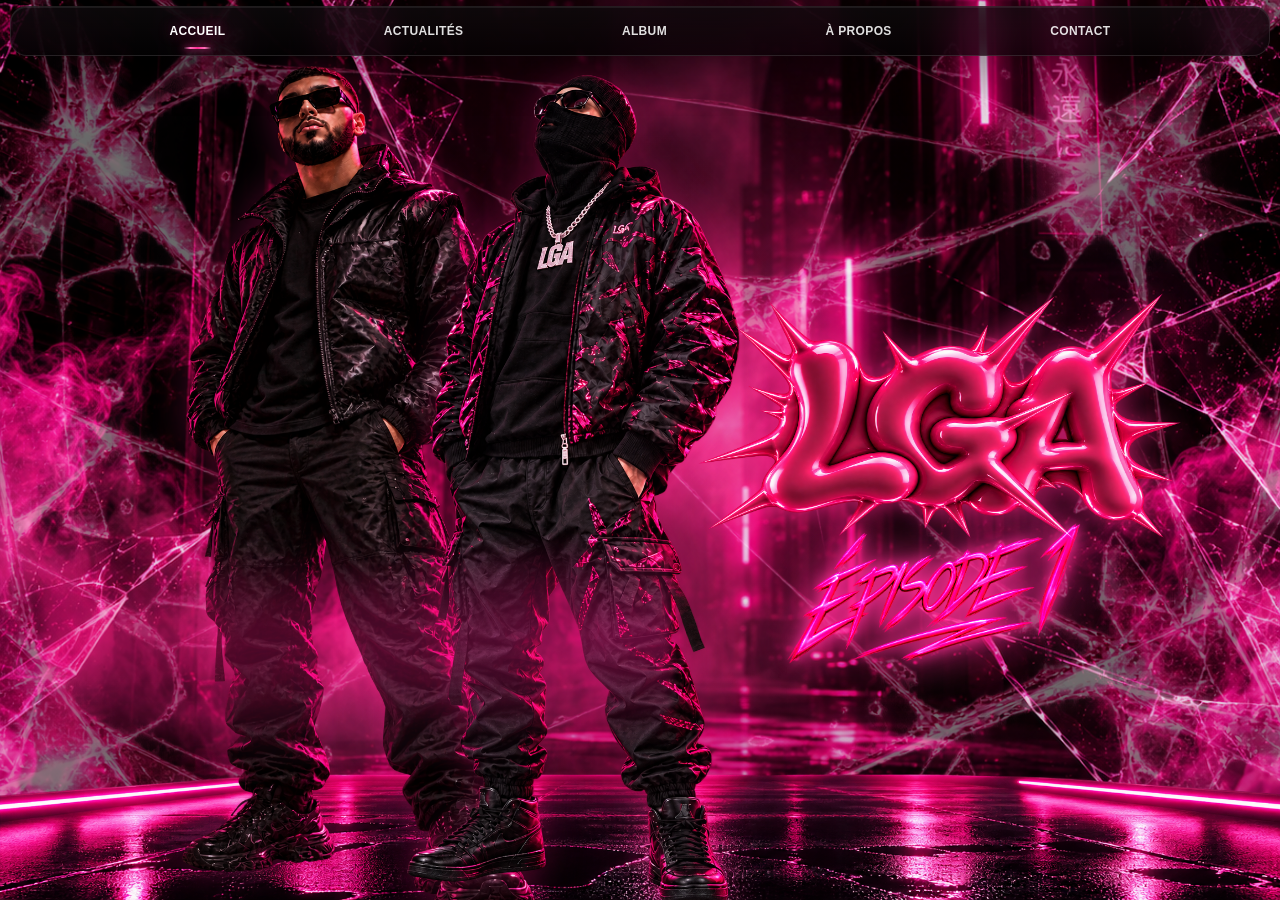
<file: index.html>
<!DOCTYPE html><html lang="fr"><head><meta charset="UTF-8"><meta name="viewport" content="width=device-width,initial-scale=1,viewport-fit=cover"><title>LGA — Épisode 1</title><style>:root{--pink:#ff2d95;--pink2:#ff79c2;--black:#030205}*{box-sizing:border-box;margin:0;padding:0}html,body{min-height:100%;background:var(--black);color:#fff;font-family:Arial,Helvetica,sans-serif}body{overflow-x:hidden}.page{position:relative;min-height:100svh;overflow:hidden;background:#030205}.bg{position:absolute;inset:0;width:100%;height:100%;object-fit:cover;object-position:center;opacity:.96}.shade{position:absolute;inset:0;background:linear-gradient(180deg,rgba(0,0,0,.1),rgba(0,0,0,.02) 55%,rgba(0,0,0,.26))}.cracks{position:absolute;inset:-2%;width:104%;height:104%;object-fit:cover;mix-blend-mode:screen;opacity:.55;pointer-events:none;z-index:5}.floor-rain{display:none}header{position:absolute;z-index:30;top:2.8svh;left:3.2vw;right:3.2vw;height:7.5svh;min-height:66px;max-height:82px;background:linear-gradient(180deg,rgba(12,10,12,.78),rgba(2,2,3,.72));border:1px solid rgba(255,255,255,.10);border-radius:28px;display:flex;align-items:center;padding:0 1vw;box-shadow:0 14px 42px rgba(0,0,0,.34),inset 0 1px 0 rgba(255,255,255,.07);backdrop-filter:blur(20px) saturate(125%);-webkit-backdrop-filter:blur(20px) saturate(125%)}.nav{display:flex;align-items:center;justify-content:space-evenly;width:100%;height:100%;white-space:nowrap}.nav a{color:rgba(255,255,255,.88);text-decoration:none;font-size:18px;font-weight:700;letter-spacing:.03em;position:relative;height:100%;display:flex;align-items:center;padding:0 12px;transition:color .18s ease,text-shadow .18s ease}.nav a:hover{color:#fff}.nav a.active{color:#fff;text-shadow:0 0 14px rgba(255,45,149,.45)}.nav a.active:after{content:"";position:absolute;left:27%;right:27%;bottom:10px;height:2px;border-radius:99px;background:linear-gradient(90deg,transparent,#ff70ba 25%,#ff2d95 50%,#ff70ba 75%,transparent);box-shadow:0 0 7px rgba(255,45,149,.85),0 0 16px rgba(255,45,149,.35)}.hero{position:relative;z-index:8;min-height:100svh}.person{position:absolute;z-index:12;left:50%;top:11.5svh;transform:translateX(-50%);height:80svh;width:auto;max-width:82vw;object-fit:contain;filter:drop-shadow(0 0 18px rgba(255,26,137,.28))}.person-chain{display:none;position:absolute;z-index:12;transform:translateX(-50%);width:auto;object-fit:contain;filter:drop-shadow(0 0 18px rgba(255,26,137,.28))}.body-smoke{position:absolute;z-index:15;left:50%;top:54.5svh;transform:translateX(-50%);width:min(90vw,1180px);height:38svh;pointer-events:none;opacity:.68;filter:blur(8px);background:radial-gradient(ellipse at 8% 58%,rgba(255,22,132,.78),transparent 49%),radial-gradient(ellipse at 92% 54%,rgba(255,30,146,.8),transparent 50%),radial-gradient(ellipse at 50% 65%,rgba(255,75,175,.2),transparent 64%)}.title-block{position:absolute;z-index:16;left:50%;top:41.5svh;transform:translateX(-50%);width:min(70vw,880px);display:flex;flex-direction:column;align-items:center}.logo-main{width:100%;filter:drop-shadow(0 0 12px rgba(255,38,137,.7))}.episode{width:65%;margin-top:-5.8%;mix-blend-mode:screen;filter:brightness(1.35) contrast(1.22) drop-shadow(0 0 7px #ff2d95) drop-shadow(0 0 22px rgba(255,45,149,.9))}@media(max-width:600px){header{top:2.7svh;left:9px;right:9px;height:7.2svh;min-height:64px;border-radius:22px;padding:0 3px}.nav a{font-size:clamp(10px,3vw,13px);padding:0 4px}.person{top:11.8svh;height:80svh;max-width:94vw}.title-block{top:40.5svh;width:82vw}.episode{width:68%;margin-top:-7%}.body-smoke{top:53.5svh;width:120vw;height:41svh;filter:blur(7px)}.cracks{opacity:.52}}@media(max-width:390px){header{left:5px;right:5px}.nav a{font-size:9px;padding:0 2px}.person{top:12svh;height:79svh;max-width:96vw}.title-block{width:84vw;top:41svh}.body-smoke{top:54svh;width:124vw;height:41svh}}@media (orientation:landscape){.page,.hero{height:100svh;min-height:100svh}.floor-rain{display:block;position:absolute;z-index:7;left:0;bottom:0;width:100%;height:36svh;object-fit:cover;object-position:center bottom;pointer-events:none;-webkit-mask-image:linear-gradient(to bottom,transparent 0%,rgba(0,0,0,.75) 22%,#000 48%);mask-image:linear-gradient(to bottom,transparent 0%,rgba(0,0,0,.75) 22%,#000 48%)}header{top:6px;left:10px;right:10px;height:50px;min-height:50px;max-height:50px;border-radius:17px;padding:0 4px}.nav a{font-size:clamp(8px,1.35vw,12px);padding:0 4px}.nav a.active:after{bottom:6px}.bg{object-position:center 46%}.person{left:27%;top:62px;transform:translateX(-50%);height:calc(100svh - 50px);max-width:48vw}.person-chain{display:block;left:45%;top:62px;height:calc(100svh - 50px);max-width:48vw}.title-block{left:73%;top:50%;transform:translate(-50%,-42%);width:min(39vw,560px);align-items:center}.logo-main{width:100%}.episode{width:61%;margin-top:-5%}.body-smoke{left:28%;top:54svh;width:49vw;height:31svh;filter:blur(5px);opacity:.5}.cracks{opacity:.42}}@media (orientation:landscape) and (max-height:430px){header{height:44px;min-height:44px;max-height:44px;border-radius:15px}.nav a{font-size:clamp(8px,1.25vw,10px)}.floor-rain{height:38svh}.person{left:27%;top:58px;height:calc(100svh - 43px);max-width:47vw}.person-chain{left:45%;top:58px;height:calc(100svh - 43px);max-width:47vw}.title-block{left:73%;top:51%;width:min(37vw,480px)}.body-smoke{left:28%;top:52svh;height:29svh;width:47vw}}</style></head><body><div class="page"><img class="bg" src="ChatGPT Image 10 sept. 2026 à 00_51_54.png" alt=""><div class="shade"></div><img class="cracks" src="ChatGPT Image 10 sept. 2026 à 01_08_01.png" alt=""><img class="floor-rain" src="30DC32D1-C07E-4C78-893A-C6EC57E398F6.PNG?v=1" alt=""><header><nav class="nav"><a class="active" href="index.html">ACCUEIL</a><a href="actualites.html">ACTUALITÉS</a><a href="album.html">ALBUM</a><a href="apropos.html">À PROPOS</a><a href="contact.html">CONTACT</a></nav></header><main class="hero"><img class="person" src="ChatGPT Image 10 sept. 2026 à 04_56_35.png?v=1" alt="LGA"><img class="person-chain" src="Lga chaîne .PNG?v=1" alt="LGA chaîne"><div class="body-smoke" aria-hidden="true"></div><div class="title-block"><img class="logo-main" src="ChatGPT Image 10 sept. 2026 à 01_05_11.png" alt="LGA"><img class="episode" src="ChatGPT Image 10 sept. 2026 à 01_05_57.png" alt="Épisode 1"></div></main></div></body></html>
</file>
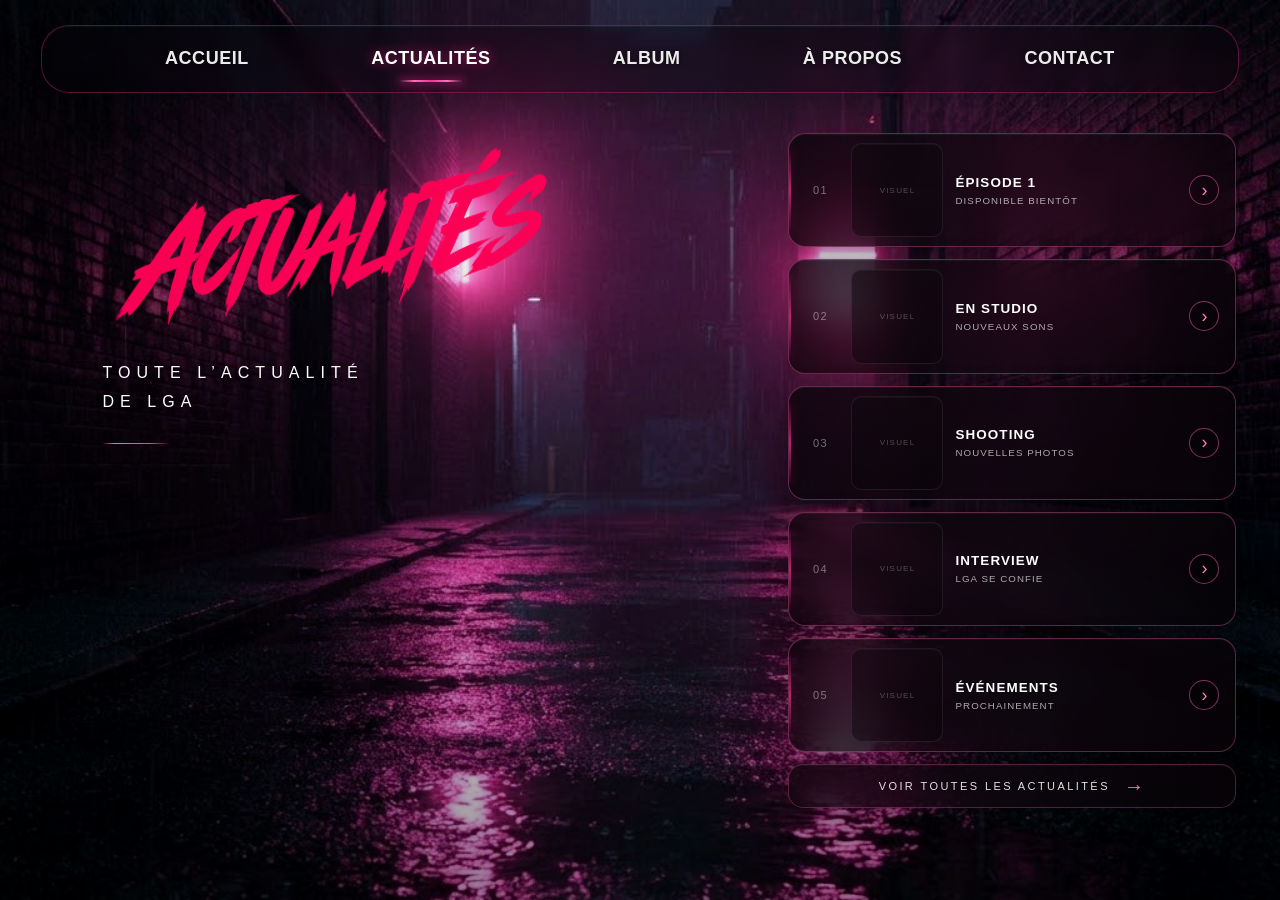
<file: actualites.html>
<!doctype html>
<html lang="fr">
<head>
<meta charset="utf-8">
<meta name="viewport" content="width=device-width,initial-scale=1,viewport-fit=cover">
<title>LGA — Actualités</title>
<style>
:root{--pink:#ff2d95;--pink2:#ff6bb3;--black:#030205}
*{box-sizing:border-box;margin:0;padding:0}
html,body{width:100%;min-height:100%;background:var(--black);color:#fff;font-family:Arial,Helvetica,sans-serif}
body{overflow-x:hidden}.actualites-page{position:relative;min-height:100svh;overflow:hidden;background:#050006}.scene{position:absolute;inset:0;overflow:hidden}.scene-bg{position:absolute;inset:0;width:100%;height:100%;object-fit:cover;object-position:center;display:block;filter:saturate(1.08) contrast(1.03)}.scene-shade{position:absolute;inset:0;background:linear-gradient(90deg,rgba(0,0,0,.38),rgba(0,0,0,.04) 42%,rgba(0,0,0,.10)),linear-gradient(0deg,rgba(0,0,0,.36),transparent 46%)}
header{position:absolute;z-index:50;top:2.8svh;left:3.2vw;right:3.2vw;height:7.5svh;min-height:66px;max-height:82px;background:linear-gradient(180deg,rgba(5,2,6,.34),rgba(2,1,3,.24));border:1px solid rgba(255,45,149,.34);border-radius:28px;display:flex;align-items:center;padding:0 1vw;box-shadow:0 10px 30px rgba(0,0,0,.16),inset 0 1px 0 rgba(255,255,255,.04);backdrop-filter:blur(8px) saturate(118%);-webkit-backdrop-filter:blur(8px) saturate(118%)}.nav{display:flex;align-items:center;justify-content:space-evenly;width:100%;height:100%;white-space:nowrap}.nav a{color:rgba(255,255,255,.92);text-decoration:none;font-size:18px;font-weight:700;letter-spacing:.03em;position:relative;height:100%;display:flex;align-items:center;padding:0 12px;text-shadow:0 1px 5px rgba(0,0,0,.55)}.nav a.active{color:#fff;text-shadow:0 0 12px rgba(255,45,149,.66),0 1px 5px rgba(0,0,0,.55)}.nav a.active:after{content:"";position:absolute;left:27%;right:27%;bottom:10px;height:2px;border-radius:99px;background:linear-gradient(90deg,transparent,#ff70ba 25%,#ff2d95 50%,#ff70ba 75%,transparent);box-shadow:0 0 8px rgba(255,45,149,.95),0 0 18px rgba(255,45,149,.48)}
.intro{position:absolute;z-index:20;left:8vw;top:15svh;width:36vw;max-width:550px}.title-logo{display:block;width:100%;height:auto;position:relative;z-index:2}.subtitle{margin-top:28px;font-size:clamp(13px,1.25vw,20px);letter-spacing:.38em;line-height:1.8;text-shadow:0 2px 8px rgba(0,0,0,.5)}.pink-line{width:68px;height:1px;margin:26px 0;background:linear-gradient(90deg,rgba(255,45,149,0),rgba(255,139,197,.95) 18%,rgba(255,79,163,.95) 72%,rgba(255,45,149,0));box-shadow:0 0 6px rgba(255,45,149,.28);opacity:.92}
.news-panel{position:absolute;z-index:30;right:3.4vw;top:14.8svh;width:min(35vw,540px);height:75svh;display:grid;grid-template-rows:repeat(5,1fr) 44px;gap:12px;padding:0;background:transparent;border:0;box-shadow:none;backdrop-filter:none;-webkit-backdrop-filter:none;overflow:visible}.news-card{position:relative;min-height:0;border:1px solid rgba(255,105,180,.34);border-radius:17px;display:grid;grid-template-columns:38px 92px 1fr 34px;align-items:center;gap:12px;padding:9px 12px;text-decoration:none;color:#fff;overflow:hidden;background:linear-gradient(105deg,rgba(7,4,8,.78),rgba(17,7,14,.66) 55%,rgba(8,3,7,.72));box-shadow:0 15px 34px rgba(0,0,0,.28),inset 0 1px 0 rgba(255,255,255,.045);backdrop-filter:blur(16px) saturate(118%);-webkit-backdrop-filter:blur(16px) saturate(118%);transition:transform .18s ease,border-color .18s ease,background .18s ease,box-shadow .18s ease}.news-card:before{content:'';position:absolute;left:0;top:12px;bottom:12px;width:2px;background:linear-gradient(180deg,transparent,var(--pink),transparent);opacity:.72;box-shadow:0 0 12px rgba(255,45,149,.45)}.news-card:hover{transform:translateY(-2px);border-color:rgba(255,105,180,.62);background:linear-gradient(105deg,rgba(11,5,10,.84),rgba(28,9,20,.72) 55%,rgba(10,4,9,.78));box-shadow:0 18px 40px rgba(0,0,0,.34),0 0 18px rgba(255,45,149,.10),inset 0 1px 0 rgba(255,255,255,.055)}.news-card:active{transform:scale(.992)}.news-index{font-size:11px;letter-spacing:.12em;color:rgba(255,255,255,.42);font-variant-numeric:tabular-nums;text-align:center}.media-slot{width:100%;height:100%;min-height:58px;border:1px solid rgba(255,255,255,.075);border-radius:10px;background:linear-gradient(180deg,rgba(16,9,14,.58),rgba(7,4,8,.42));display:grid;place-items:center;color:rgba(255,255,255,.28);font-size:8px;letter-spacing:.15em;text-transform:uppercase;box-shadow:inset 0 1px 0 rgba(255,255,255,.03)}.news-copy{min-width:0}.news-copy strong{display:block;font-size:clamp(13px,1.05vw,17px);letter-spacing:.08em;margin-bottom:5px}.news-copy span{display:block;font-size:clamp(9px,.76vw,12px);letter-spacing:.11em;color:rgba(255,255,255,.66)}.news-copy time{display:none}.news-arrow{width:30px;height:30px;border:1px solid rgba(255,105,180,.48);border-radius:50%;display:grid;place-items:center;color:#ff84be;font-size:18px;background:rgba(0,0,0,.18);transition:transform .18s ease,background .18s ease,border-color .18s ease}.news-card:hover .news-arrow{transform:translateX(2px);background:rgba(255,45,149,.08);border-color:rgba(255,105,180,.72)}.all-news{border:1px solid rgba(255,105,180,.28);border-radius:15px;background:linear-gradient(105deg,rgba(7,4,8,.72),rgba(17,7,14,.58),rgba(8,3,7,.68));display:flex;align-items:center;justify-content:center;gap:14px;text-decoration:none;color:rgba(255,255,255,.88);font-size:11px;letter-spacing:.22em;box-shadow:0 12px 26px rgba(0,0,0,.24),inset 0 1px 0 rgba(255,255,255,.035);backdrop-filter:blur(14px) saturate(116%);-webkit-backdrop-filter:blur(14px) saturate(116%)}.all-news b{color:#ff79b8;font-size:20px;font-weight:400}
@media(max-width:760px) and (orientation:portrait){.actualites-page{min-height:100svh}.scene-bg{object-position:center center}.scene-shade{background:linear-gradient(180deg,rgba(0,0,0,.04),rgba(0,0,0,.01) 44%,rgba(0,0,0,.18) 66%,rgba(0,0,0,.44) 100%)}header{top:2.7svh;left:9px;right:9px;height:7.2svh;min-height:64px;max-height:none;border-radius:22px;padding:0 3px;background:linear-gradient(180deg,rgba(4,2,5,.28),rgba(1,1,2,.18));border-color:rgba(255,45,149,.28);backdrop-filter:blur(7px) saturate(116%);-webkit-backdrop-filter:blur(7px) saturate(116%)}.nav{gap:0;justify-content:space-evenly}.nav a{font-size:clamp(10px,3vw,13px);padding:0 4px}.nav a.active:after{bottom:10px}.intro{left:14px;right:14px;top:13.5svh;width:auto;max-width:none}.title-logo{width:100%;max-width:600px}.subtitle{margin-top:14px;font-size:10px;letter-spacing:.30em}.pink-line{margin:14px 0;width:48px}.news-panel{left:10px;right:10px;top:auto;bottom:max(10px,env(safe-area-inset-bottom));width:auto;height:42svh;display:grid;grid-template-columns:1fr;grid-template-rows:repeat(5,1fr) 42px;gap:8px}.news-card{grid-template-columns:26px 58px minmax(0,1fr) 24px;gap:7px;padding:5px 7px;border-radius:12px}.news-card:before{top:8px;bottom:8px}.news-index{font-size:7px}.media-slot{min-height:0;height:100%;border-radius:7px;font-size:6px;letter-spacing:.10em}.news-copy strong{font-size:10px;margin-bottom:3px}.news-copy span{font-size:7px;white-space:nowrap;overflow:hidden;text-overflow:ellipsis}.news-arrow{width:23px;height:23px;font-size:14px}.all-news{font-size:8px;letter-spacing:.14em;border-radius:12px}.all-news b{font-size:15px}}
@media(max-width:390px) and (orientation:portrait){header{left:5px;right:5px}.nav a{font-size:9px;padding:0 2px}.intro{left:10px;right:10px;top:13svh}.title-logo{width:100%}.subtitle{font-size:8px}.news-panel{left:6px;right:6px;height:43svh;gap:7px}.news-card{grid-template-columns:24px 52px minmax(0,1fr) 22px;padding:5px 6px}.news-index{font-size:6.5px}.news-copy strong{font-size:9px}.news-copy span{font-size:6px}.news-arrow{width:21px;height:21px}}
@media(orientation:landscape) and (max-height:700px){header{top:8px;left:10px;right:10px;height:62px;min-height:62px;max-height:none;border-radius:21px;padding:0 4px}.nav a{font-size:clamp(9px,1.7vw,13px);padding:0 4px}.intro{left:8vw;top:86px;width:33vw}.title-logo{width:100%}.subtitle{margin-top:12px;font-size:clamp(8px,1.4vw,11px);letter-spacing:.25em;line-height:1.8}.pink-line{margin:11px 0;width:46px}.news-panel{top:82px;right:10px;width:44vw;height:calc(100svh - 92px);grid-template-rows:repeat(5,1fr) 34px;gap:6px}.news-card{grid-template-columns:26px 62px 1fr 23px;padding:5px 6px;gap:7px;border-radius:10px}.news-index{font-size:6.5px}.media-slot{border-radius:6px;min-height:0;font-size:5.5px}.news-copy strong{font-size:10px;margin-bottom:2px}.news-copy span{font-size:7px}.news-arrow{width:21px;height:21px;font-size:13px}.all-news{border-radius:10px;font-size:7px;letter-spacing:.16em}.all-news b{font-size:14px}}
</style>
</head><body><div class="actualites-page"><div class="scene" aria-hidden="true"><img class="scene-bg" src="Fond écran page ACTUALITÉS.JPG?v=1" alt=""><div class="scene-shade"></div></div><header><nav class="nav" aria-label="Navigation principale"><a href="index.html">ACCUEIL</a><a class="active" href="actualites.html" aria-current="page">ACTUALITÉS</a><a href="album.html">ALBUM</a><a href="apropos.html">À PROPOS</a><a href="contact.html">CONTACT</a></nav></header><section class="intro"><img class="title-logo" src="3C1EFD5A-89E2-4195-B166-C4EFD1303C96.PNG?v=1" alt="ACTUALITÉS"><p class="subtitle">TOUTE L’ACTUALITÉ<br>DE LGA</p><div class="pink-line"></div></section><main class="news-panel"><a class="news-card" href="#"><span class="news-index">01</span><span class="media-slot">visuel</span><span class="news-copy"><strong>ÉPISODE 1</strong><span>DISPONIBLE BIENTÔT</span><time>PROCHAINEMENT</time></span><span class="news-arrow">›</span></a><a class="news-card" href="#"><span class="news-index">02</span><span class="media-slot">visuel</span><span class="news-copy"><strong>EN STUDIO</strong><span>NOUVEAUX SONS</span><time>À VENIR</time></span><span class="news-arrow">›</span></a><a class="news-card" href="#"><span class="news-index">03</span><span class="media-slot">visuel</span><span class="news-copy"><strong>SHOOTING</strong><span>NOUVELLES PHOTOS</span><time>À VENIR</time></span><span class="news-arrow">›</span></a><a class="news-card" href="#"><span class="news-index">04</span><span class="media-slot">visuel</span><span class="news-copy"><strong>INTERVIEW</strong><span>LGA SE CONFIE</span><time>À VENIR</time></span><span class="news-arrow">›</span></a><a class="news-card" href="#"><span class="news-index">05</span><span class="media-slot">visuel</span><span class="news-copy"><strong>ÉVÉNEMENTS</strong><span>PROCHAINEMENT</span><time>À VENIR</time></span><span class="news-arrow">›</span></a><a class="all-news" href="#">VOIR TOUTES LES ACTUALITÉS <b>→</b></a></main></div></body></html>
</file>
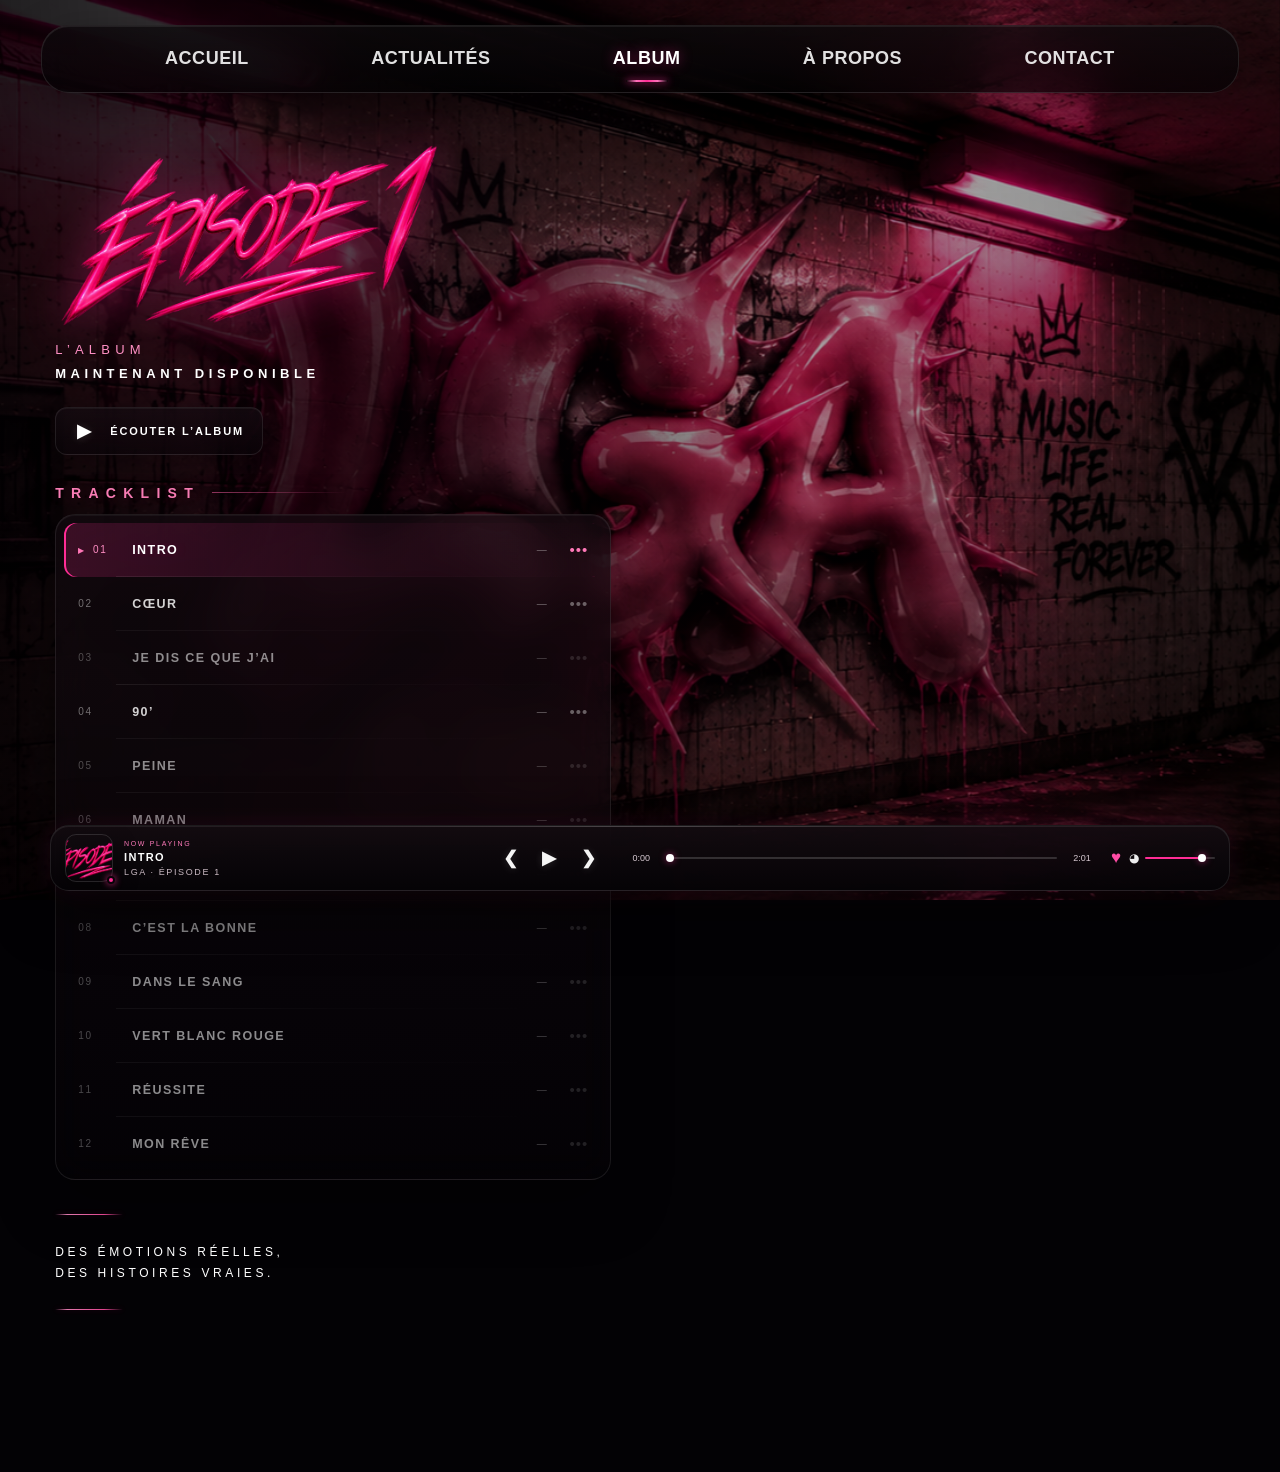
<file: album.html>
<!doctype html>
<html lang="fr">
<head>
<meta charset="utf-8">
<meta name="viewport" content="width=device-width,initial-scale=1,viewport-fit=cover">
<title>LGA — Album</title>
<link rel="stylesheet" href="menu-lga.css">
<style>
:root{--pink:#ff2d95;--pink2:#ff78bb;--ink:#050305}
*{box-sizing:border-box;margin:0;padding:0}html,body{width:100%;min-height:100%;background:#030205;color:#fff}body{font-family:Arial,Helvetica,sans-serif;overflow-x:hidden;padding-bottom:104px}button,input{font:inherit}.album-page{position:relative;min-height:100svh;overflow:hidden;background:#030205}.album-bg{position:fixed;inset:0;width:100%;height:100%;object-fit:cover;object-position:center;z-index:0}.album-shade{position:fixed;inset:0;z-index:1;pointer-events:none;background:linear-gradient(90deg,rgba(2,0,2,.86) 0%,rgba(5,0,4,.66) 33%,rgba(5,0,4,.18) 62%,rgba(0,0,0,.34) 100%),linear-gradient(180deg,rgba(0,0,0,.13),rgba(0,0,0,.32))}.lga-menu{position:relative;z-index:100}.hero{position:relative;z-index:5;width:min(1540px,92vw);margin:clamp(22px,3.8svh,50px) auto 58px;display:grid;grid-template-columns:minmax(390px,560px) 1fr;gap:clamp(35px,6vw,100px);align-items:start}.left{padding:10px 0 0 4px}.episode-logo{display:block;width:min(390px,86%);max-height:210px;object-fit:contain;object-position:left center;filter:drop-shadow(0 0 22px rgba(255,45,149,.38));margin-bottom:10px}.kicker{margin-top:4px;font-size:13px;letter-spacing:.40em;color:#ff91c5;text-transform:uppercase}.available{margin-top:9px;font-size:13px;font-weight:700;letter-spacing:.35em;text-transform:uppercase}
.actions{display:flex;align-items:flex-start;margin:26px 0 30px}.btn{height:48px;border-radius:12px;border:1px solid rgba(255,255,255,.09);padding:0 18px 0 10px;display:inline-flex;align-items:center;gap:10px;text-decoration:none;font-size:11px;font-weight:760;letter-spacing:.17em;text-transform:uppercase;color:#fff;background:linear-gradient(180deg,rgba(20,12,18,.68),rgba(7,4,8,.58));box-shadow:0 12px 30px rgba(0,0,0,.25),inset 0 1px 0 rgba(255,255,255,.045);backdrop-filter:blur(16px) saturate(120%);-webkit-backdrop-filter:blur(16px) saturate(120%);transition:transform .16s cubic-bezier(.2,.8,.2,1),background .16s ease,border-color .16s ease}.btn:hover{background:linear-gradient(180deg,rgba(27,15,24,.76),rgba(9,5,10,.66));border-color:rgba(255,255,255,.14);transform:translateY(-1px)}.btn:active{transform:scale(.98)}.btn:focus-visible{outline:1px solid rgba(255,255,255,.28);outline-offset:3px}.btn .btn-play{width:34px;height:34px;border-radius:9px;display:grid;place-items:center;background:transparent;border:0;color:#fff;font-family:-apple-system,BlinkMacSystemFont,"SF Pro Display","Segoe UI",Arial,sans-serif;font-size:18px;font-weight:700;line-height:1;letter-spacing:-.08em;text-shadow:0 1px 8px rgba(255,255,255,.14);transition:transform .16s cubic-bezier(.2,.8,.2,1),background .16s ease}.btn:hover .btn-play{background:rgba(255,255,255,.055);transform:scale(1.04)}.btn:active .btn-play{transform:scale(.94);background:rgba(255,255,255,.09)}
.track-title{display:flex;align-items:center;gap:12px;font-size:14px;letter-spacing:.52em;color:#ff80ba;margin-bottom:13px;text-transform:uppercase;font-weight:650;text-shadow:0 0 16px rgba(255,45,149,.18)}.track-title:after{content:'';height:1px;flex:1;max-width:135px;background:linear-gradient(90deg,rgba(255,95,165,.55),transparent)}
.tracklist{width:100%;max-width:560px;padding:8px;border:1px solid rgba(255,255,255,.085);border-radius:20px;background:linear-gradient(180deg,rgba(17,10,15,.70),rgba(5,3,6,.54));box-shadow:0 24px 58px rgba(0,0,0,.40),inset 0 1px 0 rgba(255,255,255,.045);backdrop-filter:blur(20px) saturate(122%);-webkit-backdrop-filter:blur(20px) saturate(122%);overflow:hidden}
.track{position:relative;display:grid;grid-template-columns:42px minmax(0,1fr) 46px 28px;gap:12px;align-items:center;min-height:54px;padding:0 14px;border:0;border-radius:12px;font-size:12.5px;letter-spacing:.115em;color:rgba(255,255,255,.82);transition:background .18s ease,color .18s ease,transform .18s ease,box-shadow .18s ease,opacity .18s ease}
.track+.track:before{content:'';position:absolute;left:52px;right:14px;top:-1px;height:1px;background:linear-gradient(90deg,rgba(255,255,255,.078),rgba(255,255,255,.02),transparent)}
.track.playable{cursor:pointer;-webkit-tap-highlight-color:transparent}.track.playable:hover{background:linear-gradient(90deg,rgba(255,255,255,.06),rgba(255,255,255,.018));color:#fff;transform:translateX(2px)}.track.playable:active{transform:scale(.995);background:linear-gradient(90deg,rgba(255,45,149,.11),rgba(255,255,255,.018))}
.track:not(.playable){opacity:.66}.track:not(.playable) .more{opacity:.50}.track .num{color:rgba(255,255,255,.42);font-size:10px;letter-spacing:.17em;font-variant-numeric:tabular-nums}.track .name{white-space:nowrap;overflow:hidden;text-overflow:ellipsis;font-weight:680}.track .time{text-align:right;color:rgba(255,255,255,.38);font-size:10px;font-variant-numeric:tabular-nums}.track .more{text-align:right;color:rgba(255,255,255,.36);font-size:15px;letter-spacing:1px;transition:.18s ease}.track.playable:hover .more{color:rgba(255,255,255,.95)}
.track.active{opacity:1;color:#fff;background:linear-gradient(90deg,rgba(255,45,149,.18),rgba(255,45,149,.05) 58%,transparent);box-shadow:inset 2px 0 0 var(--pink)}.track.active .num{color:#ff8ec3}.track.active .name{color:#fff;text-shadow:0 0 14px rgba(255,45,149,.20)}.track.active .num:before{content:'▶';font-size:8px;margin-right:7px;color:#ff77b6}.track.active .more{color:#ff79b8}.track.playing .num:before{content:'Ⅱ';font-size:9px;letter-spacing:-1px;margin-right:7px;color:#ff77b6}
.tagline{margin-top:34px;padding-top:28px;position:relative;font-size:12px;line-height:1.8;letter-spacing:.30em;text-transform:uppercase;color:#fff}.tagline:before,.tagline:after{content:'';display:block;width:68px;height:1px;background:linear-gradient(90deg,rgba(255,45,149,0),rgba(255,139,197,.95) 18%,rgba(255,79,163,.95) 72%,rgba(255,45,149,0));box-shadow:0 0 6px rgba(255,45,149,.28);opacity:.92}.tagline:before{position:absolute;top:0;left:0}.tagline:after{margin-top:24px}.right-space{min-height:720px}
.player-shell{position:fixed;left:50%;bottom:max(9px,env(safe-area-inset-bottom));transform:translateX(-50%);z-index:300;width:min(1180px,calc(100vw - 28px));padding:8px 14px;border:1px solid rgba(255,255,255,.09);border-radius:19px;background:linear-gradient(180deg,rgba(19,12,17,.90),rgba(5,3,6,.96));box-shadow:0 18px 55px rgba(0,0,0,.62),0 0 24px rgba(255,45,149,.10),inset 0 1px 0 rgba(255,255,255,.075);backdrop-filter:blur(28px) saturate(135%);-webkit-backdrop-filter:blur(28px) saturate(135%);overflow:hidden}.player-shell:before{content:'';position:absolute;left:18%;right:18%;top:0;height:1px;background:linear-gradient(90deg,transparent,rgba(255,255,255,.18),transparent)}.player{position:relative;z-index:1;display:grid;grid-template-columns:minmax(200px,1fr) auto minmax(330px,1.45fr);align-items:center;gap:20px}.now{display:flex;align-items:center;min-width:0;gap:11px}.cover-wrap{position:relative;flex:none}.cover{display:block;width:48px;height:48px;border-radius:11px;object-fit:cover;border:1px solid rgba(255,255,255,.13);box-shadow:0 10px 24px rgba(0,0,0,.34)}.live-dot{position:absolute;right:-2px;bottom:-2px;width:8px;height:8px;border-radius:50%;background:#ff2d95;border:2px solid #080408;box-shadow:0 0 7px rgba(255,45,149,.8)}.meta{min-width:0}.eyebrow{font-size:7px;letter-spacing:.24em;color:#ff7abb;margin-bottom:4px}.song{font-size:11px;font-weight:800;letter-spacing:.12em;white-space:nowrap;overflow:hidden;text-overflow:ellipsis}.artist{margin-top:4px;color:#cbbbc4;font-size:9px;letter-spacing:.18em}
.controls{display:flex;align-items:center;gap:5px}.ctl{width:34px;height:34px;border:0;background:transparent;color:#fff;border-radius:9px;cursor:pointer;display:grid;place-items:center;font-family:-apple-system,BlinkMacSystemFont,"SF Pro Display","Segoe UI",Arial,sans-serif;font-size:18px;font-weight:700;line-height:1;text-shadow:0 1px 8px rgba(255,255,255,.14);opacity:.96;transition:transform .16s cubic-bezier(.2,.8,.2,1),background .16s ease,color .16s ease,opacity .16s ease}.ctl:hover{background:rgba(255,255,255,.055);color:#fff;transform:scale(1.04)}.ctl:active{transform:scale(.94);background:rgba(255,255,255,.09)}.ctl:focus-visible{outline:1px solid rgba(255,255,255,.28);outline-offset:2px}.play{width:34px;height:34px;border:0;border-radius:9px;background:transparent;box-shadow:none;color:#fff;font-size:18px;font-weight:700;line-height:1;letter-spacing:-.08em;text-shadow:0 1px 8px rgba(255,255,255,.14);opacity:.96}.play:hover{background:rgba(255,255,255,.055);color:#fff;box-shadow:none;text-shadow:0 0 12px rgba(255,255,255,.18);transform:scale(1.04)}.play:active{transform:scale(.94);background:rgba(255,255,255,.09)}#prev,#next{font-size:18px;letter-spacing:-.08em}
.player-right{display:grid;grid-template-columns:1fr auto;gap:12px;align-items:center}.timeline{display:grid;grid-template-columns:34px 1fr 34px;gap:8px;align-items:center}.timecode{font-size:9px;color:#d7c9d1;text-align:center}.range{appearance:none;-webkit-appearance:none;width:100%;height:2px;border-radius:99px;background:linear-gradient(90deg,var(--pink) 0%,var(--pink) var(--p,0%),rgba(255,255,255,.16) var(--p,0%),rgba(255,255,255,.16) 100%);outline:none;cursor:pointer}.range::-webkit-slider-thumb{-webkit-appearance:none;width:8px;height:8px;border-radius:50%;background:#fff;box-shadow:0 0 7px rgba(255,45,149,.55)}.range::-moz-range-thumb{width:8px;height:8px;border:0;border-radius:50%;background:#fff}.extras{display:flex;align-items:center;gap:8px}.heart{color:#ff4ca5;font-size:17px}.volume{display:flex;align-items:center;gap:6px}.volume-icon{font-size:12px;color:#eee}.volume .range{width:70px;height:2px}
@media(max-width:900px){.album-bg{object-position:52% center}.album-shade{background:linear-gradient(180deg,rgba(3,0,3,.28) 0%,rgba(3,0,3,.48) 24%,rgba(3,0,3,.86) 58%,rgba(3,0,3,.96) 100%)}.hero{grid-template-columns:1fr;width:calc(100vw - 28px);margin-top:24px;gap:0}.left{padding:0 12px 32px}.episode-logo{width:min(360px,80vw);margin-top:10px}.actions{margin:22px 0 26px}.tracklist{max-width:none}.right-space{display:none}.player{grid-template-columns:1fr auto;gap:8px}.player-right{grid-column:1/-1}.cover{width:42px;height:42px}.play{width:32px;height:32px}.ctl{width:32px;height:32px}}
@media(max-width:600px){body{padding-bottom:108px}.hero{width:calc(100vw - 18px)}.left{padding-left:10px;padding-right:10px}.episode-logo{width:min(320px,78vw);max-height:160px}.kicker,.available{font-size:10px}.actions{margin:20px 0 24px}.btn{height:44px;padding:0 14px 0 8px;font-size:9px;border-radius:11px;gap:8px}.btn .btn-play{width:30px;height:30px;border-radius:9px;font-size:16px}.track-title{font-size:12px;margin-bottom:11px}.track-title:after{max-width:72px}.tracklist{padding:6px;border-radius:16px}.track{grid-template-columns:34px minmax(0,1fr) 36px 22px;gap:7px;min-height:47px;padding:0 9px;font-size:11px;border-radius:10px}.track .num,.track .time{font-size:8.5px}.track .more{font-size:14px}.tagline{font-size:10px;margin-top:28px}.player-shell{width:calc(100vw - 14px);padding:7px 9px;border-radius:16px}.player{grid-template-columns:1fr auto;gap:5px}.cover{width:38px;height:38px;border-radius:9px}.eyebrow{display:none}.song{font-size:9px}.artist{font-size:7px}.controls{gap:2px}.ctl,#prev,#next{width:30px;height:30px;border-radius:9px;font-size:16px}.play{width:30px;height:30px;border-radius:9px;font-size:16px}.player-right{grid-template-columns:1fr}.timeline{grid-template-columns:27px 1fr 27px;gap:5px}.timecode{font-size:7px}.extras{display:none}}
</style></head><body>
<div class="album-page"><img class="album-bg" src="ChatGPT%20Image%209%20sept.%202026%20a%CC%80%2020_30_16.png?v=2" alt=""><div class="album-shade"></div><header class="lga-menu"><nav class="lga-nav"><a href="index.html">ACCUEIL</a><a href="actualites.html">ACTUALITÉS</a><a class="active" href="album.html">ALBUM</a><a href="apropos.html">À PROPOS</a><a href="contact.html">CONTACT</a></nav></header><main class="hero"><section class="left"><img class="episode-logo" src="ChatGPT%20Image%2010%20sept.%202026%20a%CC%80%2001_05_57.png?v=3" alt="Épisode 1"><div class="kicker">L’ALBUM</div><div class="available">MAINTENANT DISPONIBLE</div><div class="actions"><a class="btn" id="listenAlbum" href="#tracklist"><span class="btn-play">▶</span><span>ÉCOUTER L’ALBUM</span></a></div><h1 class="track-title" id="tracklist">TRACKLIST</h1><div class="tracklist"><div class="track playable active" data-player-index="0"><span class="num">01</span><span class="name">INTRO</span><span class="time">—</span><span class="more">•••</span></div><div class="track playable" data-player-index="1"><span class="num">02</span><span class="name">CŒUR</span><span class="time">—</span><span class="more">•••</span></div><div class="track"><span class="num">03</span><span class="name">JE DIS CE QUE J’AI</span><span class="time">—</span><span class="more">•••</span></div><div class="track playable" data-player-index="2"><span class="num">04</span><span class="name">90’</span><span class="time">—</span><span class="more">•••</span></div><div class="track"><span class="num">05</span><span class="name">PEINE</span><span class="time">—</span><span class="more">•••</span></div><div class="track"><span class="num">06</span><span class="name">MAMAN</span><span class="time">—</span><span class="more">•••</span></div><div class="track"><span class="num">07</span><span class="name">Y CROIRE</span><span class="time">—</span><span class="more">•••</span></div><div class="track"><span class="num">08</span><span class="name">C’EST LA BONNE</span><span class="time">—</span><span class="more">•••</span></div><div class="track"><span class="num">09</span><span class="name">DANS LE SANG</span><span class="time">—</span><span class="more">•••</span></div><div class="track"><span class="num">10</span><span class="name">VERT BLANC ROUGE</span><span class="time">—</span><span class="more">•••</span></div><div class="track"><span class="num">11</span><span class="name">RÉUSSITE</span><span class="time">—</span><span class="more">•••</span></div><div class="track"><span class="num">12</span><span class="name">MON RÊVE</span><span class="time">—</span><span class="more">•••</span></div></div><div class="tagline">DES ÉMOTIONS RÉELLES,<br>DES HISTOIRES VRAIES.</div></section><div class="right-space" aria-hidden="true"></div></main></div>
<div class="player-shell" aria-label="Lecteur LGA"><div class="player"><div class="now"><div class="cover-wrap"><img class="cover" src="ChatGPT%20Image%2010%20sept.%202026%20a%CC%80%2001_05_57.png?v=3" alt=""><span class="live-dot"></span></div><div class="meta"><div class="eyebrow">NOW PLAYING</div><div class="song" id="songTitle">INTRO</div><div class="artist">LGA · ÉPISODE 1</div></div></div><div class="controls"><button class="ctl" id="prev" aria-label="Précédent">❮</button><button class="ctl play" id="play" aria-label="Lecture">▶</button><button class="ctl" id="next" aria-label="Suivant">❯</button></div><div class="player-right"><div class="timeline"><span class="timecode" id="current">0:00</span><input class="range" id="seek" type="range" min="0" max="100" value="0" aria-label="Progression"><span class="timecode" id="duration">0:00</span></div><div class="extras"><span class="heart">♥</span><div class="volume"><span class="volume-icon">◕</span><input class="range" id="volume" type="range" min="0" max="100" value="85" aria-label="Volume"></div></div></div></div></div>
<audio id="audio" preload="metadata"></audio>
<script>
const tracks=[{title:'INTRO',src:'LGA%20-%20INTRO.mp3'},{title:'CŒUR',src:'LGA%20-%20C%C5%92UR%20.m4a'},{title:'90’',src:'LGA%20-%2090%20.mp3'}];
let index=0;const audio=document.getElementById('audio'),play=document.getElementById('play'),prev=document.getElementById('prev'),next=document.getElementById('next'),seek=document.getElementById('seek'),volume=document.getElementById('volume'),current=document.getElementById('current'),duration=document.getElementById('duration'),songTitle=document.getElementById('songTitle'),listenAlbum=document.getElementById('listenAlbum'),trackRows=[...document.querySelectorAll('.track.playable')];
const fmt=s=>{if(!Number.isFinite(s))return'0:00';const m=Math.floor(s/60),sec=Math.floor(s%60);return m+':'+String(sec).padStart(2,'0')};
function syncTracklist(){trackRows.forEach(row=>{const isActive=Number(row.dataset.playerIndex)===index;row.classList.toggle('active',isActive);row.classList.toggle('playing',isActive&&!audio.paused)})}
function loadTrack(i,autoplay=false){index=(i+tracks.length)%tracks.length;audio.src=tracks[index].src;songTitle.textContent=tracks[index].title;seek.value=0;seek.style.setProperty('--p','0%');current.textContent='0:00';duration.textContent='0:00';syncTracklist();if(autoplay)audio.play().catch(()=>{});}
function setPlayIcon(){play.textContent=audio.paused?'▶':'Ⅱ';syncTracklist()}
play.addEventListener('click',()=>{audio.paused?audio.play().catch(()=>{}):audio.pause()});prev.addEventListener('click',()=>loadTrack(index-1,true));next.addEventListener('click',()=>loadTrack(index+1,true));trackRows.forEach(row=>row.addEventListener('click',()=>loadTrack(Number(row.dataset.playerIndex),true)));listenAlbum.addEventListener('click',e=>{e.preventDefault();loadTrack(0,true);document.getElementById('tracklist').scrollIntoView({behavior:'smooth',block:'center'})});audio.addEventListener('play',setPlayIcon);audio.addEventListener('pause',setPlayIcon);audio.addEventListener('ended',()=>loadTrack(index+1,true));audio.addEventListener('loadedmetadata',()=>duration.textContent=fmt(audio.duration));audio.addEventListener('timeupdate',()=>{if(!audio.duration)return;const p=(audio.currentTime/audio.duration)*100;seek.value=p;seek.style.setProperty('--p',p+'%');current.textContent=fmt(audio.currentTime);duration.textContent=fmt(audio.duration)});seek.addEventListener('input',()=>{if(audio.duration){audio.currentTime=(seek.value/100)*audio.duration;seek.style.setProperty('--p',seek.value+'%')}});volume.addEventListener('input',()=>{audio.volume=volume.value/100;volume.style.setProperty('--p',volume.value+'%')});audio.volume=.85;volume.style.setProperty('--p','85%');loadTrack(0);
</script></body></html>
</file>
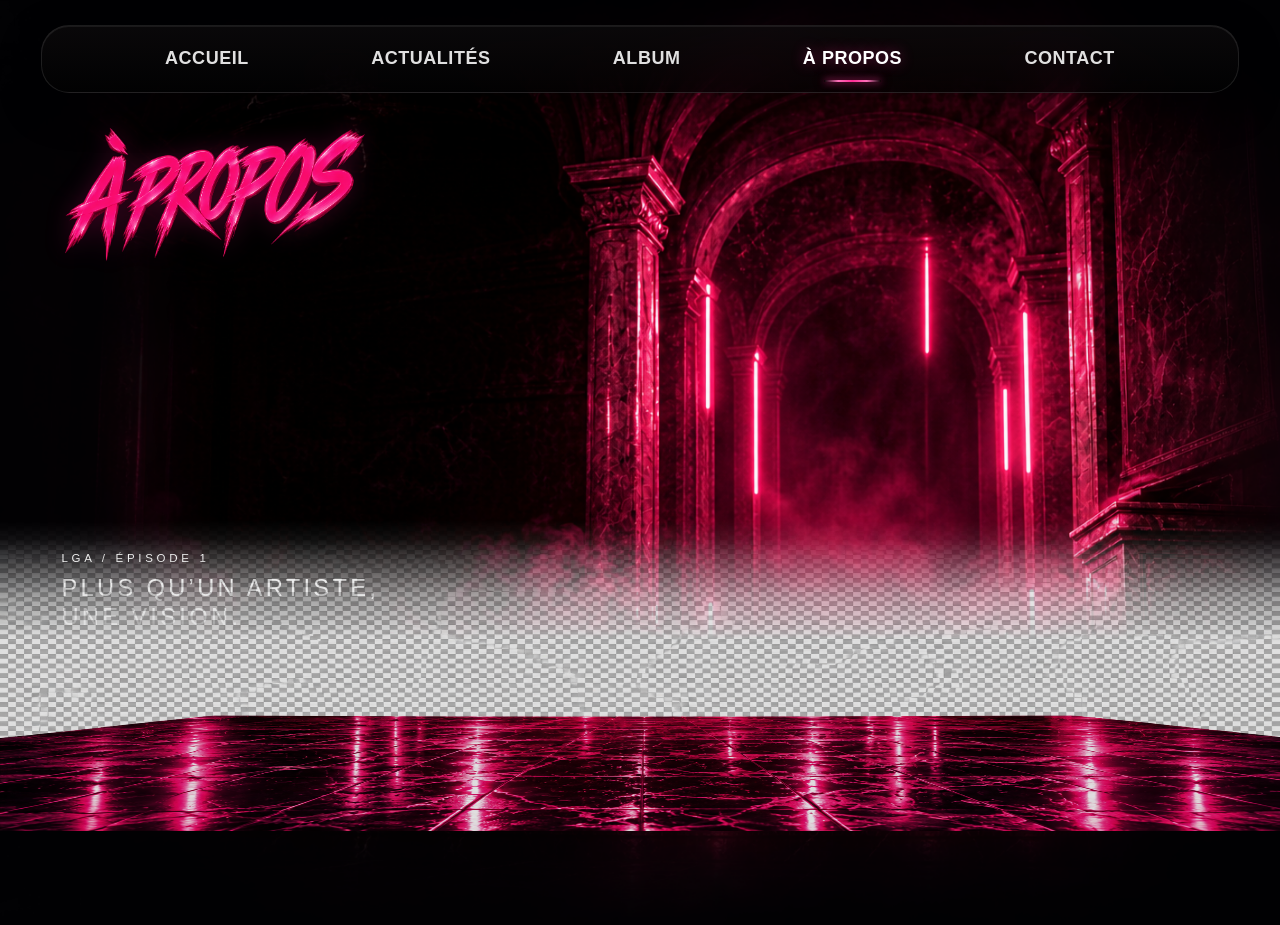
<file: apropos.html>
<!doctype html><html lang="fr"><head><meta charset="utf-8"><meta name="viewport" content="width=device-width,initial-scale=1"><title>LGA — À propos</title><link rel="stylesheet" href="style.css"><link rel="stylesheet" href="menu-lga.css"><style>body.page-apropos{min-height:100svh;background:#020204 url('6086C10B-C70C-4A48-9205-E690A6ABC286.PNG') center center/cover no-repeat fixed}.page-apropos .page{min-height:calc(100svh - 100px);width:100%;max-width:none;padding:0;position:relative;overflow:hidden}.page-apropos .page::before{display:none}.apropos-logo{position:absolute;top:clamp(24px,4vh,55px);left:clamp(12px,2vw,32px);display:block;width:clamp(220px,30vw,480px);height:auto;object-fit:contain;filter:drop-shadow(0 0 12px rgba(255,25,130,.22));z-index:4}.apropos-copy{position:absolute;left:clamp(28px,6vw,90px);top:clamp(230px,31vh,360px);width:min(42vw,560px);z-index:4;color:#fff}.apropos-kicker{font-size:clamp(12px,1.2vw,18px);letter-spacing:.38em;margin-bottom:20px}.apropos-copy h1{font-size:clamp(25px,3vw,46px);font-weight:400;line-height:1.35;letter-spacing:.18em;margin:0 0 28px}.apropos-line{width:76px;height:4px;background:#ff1781;margin-bottom:28px;box-shadow:0 0 12px rgba(255,23,129,.6)}.apropos-copy p{font-size:clamp(14px,1.35vw,20px);line-height:1.65;letter-spacing:.03em;margin:0 0 24px;max-width:500px}.apropos-quote{border-left:5px solid #ff1781;padding:3px 0 3px 25px;margin-top:34px;font-size:clamp(15px,1.55vw,22px);line-height:1.65;letter-spacing:.22em}.apropos-floor{display:none}.apropos-person{position:absolute;right:-10vw;bottom:0;height:min(68vh,760px);width:auto;object-fit:contain;z-index:3}@media (orientation:landscape){body.page-apropos{background-attachment:scroll;background-position:center center}.page-apropos .page{height:calc(100dvh - 84px);min-height:0;overflow:hidden}.apropos-logo{top:2.5vh;left:4.8vw;width:clamp(190px,24vw,430px)}.apropos-copy{left:4.8vw;top:34vh;width:34vw;max-width:520px}.apropos-kicker{font-size:clamp(9px,.9vw,14px);letter-spacing:.32em;margin-bottom:10px}.apropos-copy h1{font-size:clamp(17px,1.85vw,30px);line-height:1.2;letter-spacing:.14em;margin-bottom:10px}.apropos-line{width:58px;height:4px;margin-bottom:11px}.apropos-copy p{font-size:clamp(9px,.84vw,13px);line-height:1.35;margin-bottom:7px;max-width:500px}.apropos-quote{font-size:clamp(10px,1vw,15px);line-height:1.38;letter-spacing:.14em;border-left-width:4px;padding-left:15px;margin-top:10px}.apropos-floor{display:block;position:absolute;left:0;bottom:-1px;width:100%;height:38%;object-fit:fill;object-position:center bottom;z-index:2;pointer-events:none;filter:saturate(.94) brightness(.88);-webkit-mask-image:linear-gradient(to bottom,transparent 0%,rgba(0,0,0,.08) 6%,rgba(0,0,0,.72) 24%,#000 38%);mask-image:linear-gradient(to bottom,transparent 0%,rgba(0,0,0,.08) 6%,rgba(0,0,0,.72) 24%,#000 38%)}.apropos-person{display:none!important}}@media (orientation:landscape) and (max-height:520px){.apropos-logo{top:1vh;width:20vw}.apropos-copy{top:31vh;width:36vw}.apropos-copy p{font-size:8px;line-height:1.26;margin-bottom:5px}.apropos-quote{margin-top:6px;font-size:9px}.apropos-floor{height:40%}}@media(max-width:900px) and (orientation:portrait){body.page-apropos{background-attachment:scroll;background-position:center center}.apropos-logo{width:min(48vw,390px);top:30px;left:3vw}.apropos-copy{left:5vw;top:210px;width:46vw}.apropos-person{right:-15vw;height:60vh}}@media(max-width:600px) and (orientation:portrait){body.page-apropos{background-position:center center}.page-apropos .page{min-height:calc(100svh - 88px)}.apropos-logo{width:46vw;top:24px;left:4vw}.apropos-copy{left:6vw;top:150px;width:48vw}.apropos-kicker{font-size:9px;letter-spacing:.24em;margin-bottom:10px}.apropos-copy h1{font-size:16px;line-height:1.4;letter-spacing:.11em;margin-bottom:12px}.apropos-line{width:42px;height:3px;margin-bottom:12px}.apropos-copy p{font-size:10px;line-height:1.5;margin-bottom:12px}.apropos-copy p:nth-of-type(2),.apropos-copy p:nth-of-type(3){display:none}.apropos-quote{font-size:10px;line-height:1.55;letter-spacing:.12em;border-left-width:3px;padding-left:10px;margin-top:15px}.apropos-person{right:-22vw;bottom:0;height:54vh}}</style></head><body class="page-apropos"><header class="lga-menu"><nav class="lga-nav"><a href="index.html">ACCUEIL</a><a href="actualites.html">ACTUALITÉS</a><a href="album.html">ALBUM</a><a class="active" href="apropos.html">À PROPOS</a><a href="contact.html">CONTACT</a></nav></header><main class="page"><img class="apropos-logo" src="5476F490-0EC3-426F-842E-5ADC7549CBE9.PNG" alt="À propos"><section class="apropos-copy"><div class="apropos-kicker">LGA / ÉPISODE 1</div><h1>PLUS QU’UN ARTISTE,<br>UNE VISION.</h1><div class="apropos-line"></div><p>LGA est un artiste indépendant qui transforme ses expériences en musique. À travers des sons mêlant émotion, ambition et réalité, il raconte une histoire sincère, sans filtre.</p><p>LGA / Épisode 1 marque le début d’un univers plus grand : une vision, un état d’esprit, une nouvelle génération.</p><p>Ici, tout est authentique. Musique, image, message : chaque détail compte.</p><div class="apropos-quote">« MÊME MASQUÉ,<br>LA VISION RESTE<br>LA MÊME »</div></section><img class="apropos-floor" src="01E642B9-E39C-4C41-AD07-0B34BDA982E2.PNG?v=43" alt=""><img class="apropos-person" src="Perso%20a%CC%80%20propos%20.PNG?v=43" alt=""></main></body></html>
</file>
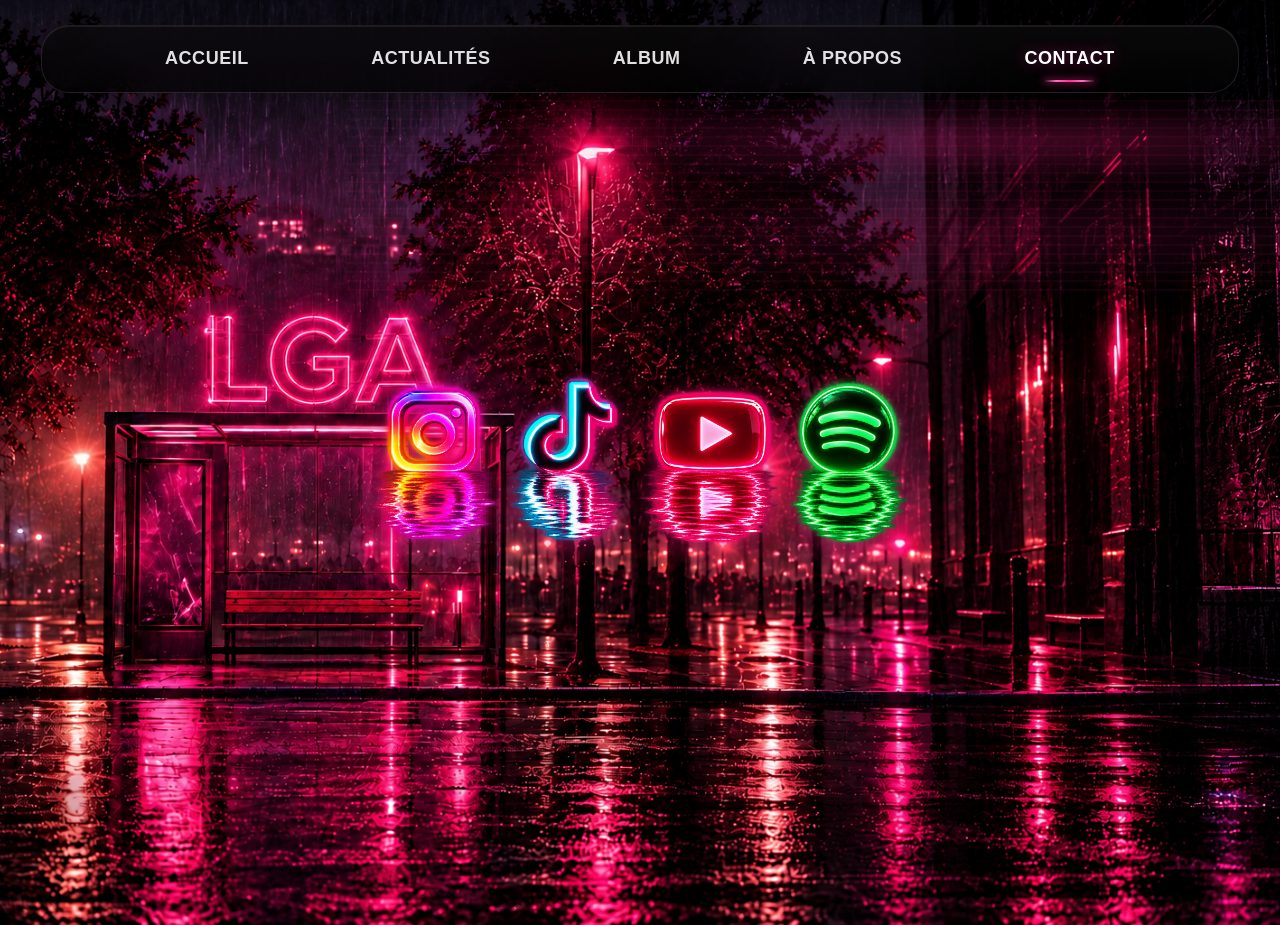
<file: contact.html>
<!doctype html><html lang="fr"><head><meta charset="utf-8"><meta name="viewport" content="width=device-width,initial-scale=1,viewport-fit=cover"><title>LGA — Contact</title><link rel="stylesheet" href="style.css"><link rel="stylesheet" href="menu-lga.css"><style>body.page-contact{min-height:100svh;background:#020204 url('33A5B142-DA10-4A30-98BB-285CB71AB58B.PNG?v=68') center center/cover no-repeat fixed}.page-contact .page{min-height:calc(100svh - 100px);width:100%;max-width:none;padding:0;background:transparent;position:relative;overflow:hidden}.page-contact .page::before{display:none}.contact-logo{position:absolute;top:clamp(24px,4vh,55px);left:0;display:block;width:clamp(220px,30vw,480px);height:auto;object-fit:contain;filter:drop-shadow(0 0 12px rgba(255,25,130,.30));z-index:4}.ground-social-art{position:absolute;left:50%;bottom:-48vh;transform:translateX(-50%);width:min(88vw,980px);height:auto;z-index:3;pointer-events:none;user-select:none}.water-glow{display:none;position:absolute;z-index:2;pointer-events:none}.water-glow::before,.water-glow::after{content:"";position:absolute;left:0;right:0;border-radius:50%;background:radial-gradient(ellipse at center,rgba(255,31,139,.34) 0%,rgba(255,31,139,.14) 32%,transparent 72%);filter:blur(10px)}@media (orientation:portrait){body.page-contact{background-image:url('EB32B693-10DC-4AE8-829E-859E37426AF5.png?v=68');background-attachment:scroll;background-size:cover;background-position:center center;background-repeat:no-repeat;background-color:#020204}.page-contact .page{height:calc(100svh - 88px);min-height:calc(100svh - 88px)}.contact-logo{width:42vw;top:22px;left:3vw}.ground-social-art{width:88vw;bottom:-38vh}}@media (orientation:landscape){body.page-contact{background-image:url('33A5B142-DA10-4A30-98BB-285CB71AB58B.PNG?v=68');background-attachment:scroll;background-position:center 48%;background-size:cover}.page-contact .page{height:calc(100dvh - 84px);min-height:0}.contact-logo{display:none}.ground-social-art{width:min(44vw,620px);bottom:0;transform:translate(-50%,38%);filter:drop-shadow(0 9px 14px rgba(255,24,132,.38))}.water-glow{display:block;left:27%;right:27%;bottom:0;height:22vh;background:repeating-linear-gradient(0deg,rgba(255,39,148,.06) 0 2px,transparent 2px 9px);filter:blur(.5px);opacity:.9}.water-glow::before{top:2%;height:45%}.water-glow::after{top:42%;height:58%;opacity:.55;filter:blur(16px)}}@media (orientation:landscape) and (max-height:500px){.ground-social-art{width:38vw;bottom:0;transform:translate(-50%,36%)}.water-glow{left:30%;right:30%;height:20vh}}</style></head><body class="page-contact"><header class="lga-menu"><nav class="lga-nav"><a href="index.html">ACCUEIL</a><a href="actualites.html">ACTUALITÉS</a><a href="album.html">ALBUM</a><a href="apropos.html">À PROPOS</a><a class="active" href="contact.html">CONTACT</a></nav></header><main class="page"><img class="contact-logo" src="Logo%20contact%20.PNG?v=68" alt="Contact"><div class="water-glow" aria-hidden="true"></div><img class="ground-social-art" src="ChatGPT%20Image%2010%20sept.%202026%20a%CC%80%2004_27_19.png?v=68" alt=""></main></body></html>
</file>
<file: menu-lga.css>
.lga-menu{position:relative;z-index:100;margin:2.8svh 3.2vw 0;height:7.5svh;min-height:66px;max-height:82px;background:linear-gradient(180deg,rgba(12,10,12,.78),rgba(2,2,3,.72));border:1px solid rgba(255,255,255,.10);border-radius:28px;display:flex;align-items:center;padding:0 1vw;box-shadow:0 14px 42px rgba(0,0,0,.34),inset 0 1px 0 rgba(255,255,255,.07);backdrop-filter:blur(20px) saturate(125%);-webkit-backdrop-filter:blur(20px) saturate(125%)}.lga-menu .lga-nav{display:flex;align-items:center;justify-content:space-evenly;width:100%;height:100%;white-space:nowrap}.lga-menu .lga-nav a{color:rgba(255,255,255,.88);text-decoration:none;font-family:Arial,Helvetica,sans-serif;font-size:18px;font-weight:700;letter-spacing:.03em;position:relative;height:100%;display:flex;align-items:center;padding:0 12px;transition:color .18s ease,text-shadow .18s ease}.lga-menu .lga-nav a:hover{color:#fff}.lga-menu .lga-nav a.active{color:#fff;text-shadow:0 0 14px rgba(255,45,149,.45)}.lga-menu .lga-nav a.active:after{content:"";position:absolute;left:27%;right:27%;bottom:10px;height:2px;border-radius:99px;background:linear-gradient(90deg,transparent,#ff70ba 25%,#ff2d95 50%,#ff70ba 75%,transparent);box-shadow:0 0 7px rgba(255,45,149,.85),0 0 16px rgba(255,45,149,.35)}@media(max-width:600px){.lga-menu{margin:2.7svh 9px 0;height:7.2svh;min-height:64px;border-radius:22px;padding:0 3px}.lga-menu .lga-nav a{font-size:clamp(10px,3vw,13px);padding:0 4px}}@media(max-width:390px){.lga-menu{margin-left:5px;margin-right:5px}.lga-menu .lga-nav a{font-size:9px;padding:0 2px}}
@media (orientation:landscape) and (max-height:520px) and (max-width:950px){body:has(.album-page){padding-bottom:76px}.album-page .lga-menu{margin-top:8px;height:48px;min-height:48px;border-radius:18px}.album-page .lga-menu .lga-nav a{font-size:11px;padding:0 5px}.album-page .lga-menu .lga-nav a.active:after{bottom:6px}.album-page .hero{width:calc(100vw - 24px);margin:10px auto 28px;grid-template-columns:minmax(280px,46vw) 1fr;gap:18px}.album-page .left{padding:0 0 14px}.album-page .episode-logo{width:min(220px,38vw);max-height:78px;margin:0 0 2px}.album-page .kicker,.album-page .available{font-size:8px;line-height:1.25}.album-page .actions{margin:7px 0 8px}.album-page .btn{height:34px;border-radius:9px;font-size:8px}.album-page .btn .btn-play{width:24px;height:24px;font-size:13px}.album-page .track-title{font-size:9px;margin-bottom:6px}.album-page .tracklist{padding:4px;border-radius:13px}.album-page .track{min-height:27px;grid-template-columns:27px minmax(0,1fr) 25px 17px;gap:5px;padding:0 7px;font-size:8.5px;border-radius:7px}.album-page .track .num,.album-page .track .time{font-size:7px}.album-page .track .more{font-size:10px}.album-page .tagline{display:none}.album-page .right-space{min-height:0}.player-shell{bottom:max(5px,env(safe-area-inset-bottom));padding:5px 9px;border-radius:14px}.player-shell .cover{width:32px;height:32px}.player-shell .player{grid-template-columns:minmax(150px,1fr) auto minmax(240px,1.3fr);gap:9px}.player-shell .player-right{grid-column:auto}.player-shell .ctl,.player-shell .play{width:27px;height:27px;font-size:14px}.player-shell .extras{display:none}}
</file>
<file: style.css>
@import url('https://api.fontshare.com/v2/css?f[]=satoshi@400,500,600,700,800&display=swap');
:root{--pink:#ff25d4;--blue:#16c8ff;--red:#ff244c;--green:#00e878;--bg:#020204;--panel:#07070c;--white:#f8f7ff;--muted:#c9c6d4;--line:#1a1a20;--line-soft:#25252d}
*{box-sizing:border-box}html{scroll-behavior:smooth}body{margin:0;background:radial-gradient(circle at 50% 25%,rgba(139,77,255,.10),transparent 35%),radial-gradient(circle at 10% 80%,rgba(255,37,212,.08),transparent 30%),var(--bg);color:var(--white);font-family:Satoshi,Arial,sans-serif;min-width:320px}
.site-banner{width:100%;margin:0;padding:0;line-height:0;overflow:hidden;border-bottom:1px solid var(--line-soft);background:#000}.site-banner img{display:block;width:100%;height:clamp(260px,32vw,460px);object-fit:cover;object-position:center}
.nav{width:100%;display:flex;justify-content:center;align-items:center;gap:clamp(24px,4vw,75px);padding:24px 32px 28px;background:rgba(2,2,4,.97);border-bottom:1px solid var(--line);flex-wrap:nowrap}.nav a{position:relative;color:#fff;text-decoration:none;font-size:clamp(14px,1.35vw,20px);font-weight:600;letter-spacing:2px;padding:8px 4px;white-space:nowrap;flex:0 0 auto}.nav a::after{content:"";position:absolute;left:0;right:0;bottom:-9px;height:2px;background:var(--pink);transform:scaleX(0);transform-origin:center;transition:transform .18s ease-out;will-change:transform}.nav a:hover::after,.nav a.active::after{transform:scaleX(1)}
.hero{min-height:calc(100vh - 540px);padding:100px 6vw 130px;text-align:center;display:flex;flex-direction:column;align-items:center;justify-content:center;background:linear-gradient(rgba(0,0,0,.48),rgba(0,0,0,.68)),url('fond-proposition-2.png') center/cover no-repeat}.hero-kicker{color:var(--pink);letter-spacing:7px;font-size:20px;font-weight:600;margin-bottom:10px}.hero h1{margin:0;font-size:clamp(70px,10vw,150px);letter-spacing:12px;color:#fff;text-shadow:0 0 12px var(--pink),0 0 35px rgba(255,37,212,.8)}.hero h2{margin:20px 0 14px;font-size:clamp(28px,4vw,60px);letter-spacing:7px}.hero h2 span{color:var(--pink)}.hero p{max-width:850px;color:var(--muted);font-size:clamp(17px,1.6vw,23px);line-height:1.8}.cta{display:inline-flex;align-items:center;justify-content:center;margin-top:30px;min-width:300px;padding:18px 30px;border:1px solid var(--line-soft);border-radius:12px;color:#fff;text-decoration:none;font-weight:700;letter-spacing:2px;background:rgba(255,255,255,.02);box-shadow:none;transition:border-color .2s ease,background .2s ease,color .2s ease}.cta:hover{background:var(--pink);border-color:var(--pink);color:#000}
.page{width:100%;max-width:1450px;margin:0 auto;padding:90px clamp(30px,5vw,80px) 130px}.page-title{text-align:center;font-size:clamp(52px,7vw,100px);letter-spacing:9px;margin:0 0 65px;text-shadow:none}.panel{background:linear-gradient(145deg,rgba(12,8,18,.96),rgba(3,3,7,.98));border:1px solid var(--line-soft);border-radius:14px;padding:clamp(35px,4vw,55px);box-shadow:none}.panel h2{color:var(--pink);letter-spacing:3px}.panel p{color:var(--muted);font-size:18px;line-height:1.8}
.cards{display:grid;grid-template-columns:repeat(4,minmax(0,1fr));gap:22px}.card{min-height:220px;padding:30px 22px;border:1px solid var(--line-soft);border-radius:12px;text-align:center;background:rgba(5,5,10,.8);box-shadow:none;transition:border-color .2s ease,transform .2s ease}.card:hover{border-color:#3a3a44;transform:translateY(-2px)}.card:nth-child(2),.card:nth-child(3),.card:nth-child(4){border-color:var(--line-soft);box-shadow:none}.card .icon{font-size:42px;color:var(--pink);margin-bottom:14px}.card:nth-child(2) .icon{color:var(--blue)}.card:nth-child(3) .icon{color:var(--red)}.card:nth-child(4) .icon{color:#00d8ff}.card h3{letter-spacing:2px}.card p{font-size:14px;line-height:1.5}
.tracklist{display:grid;gap:14px}.track{display:flex;justify-content:space-between;align-items:center;gap:18px;padding:20px 24px;border:1px solid var(--line-soft);border-radius:10px;background:rgba(255,255,255,.018);transition:border-color .2s ease,background .2s ease}.track:hover{border-color:#383842;background:rgba(255,255,255,.03)}
.social-links{display:grid;gap:18px;max-width:900px;margin:0 auto}.social-link{display:flex;align-items:center;gap:20px;padding:20px 22px;border-radius:12px;color:#fff;text-decoration:none;background:#05050a;border:1px solid var(--line-soft);box-shadow:none;transition:border-color .2s ease,transform .2s ease}.social-link:hover{border-color:#3a3a44;transform:translateY(-1px)}.social-link:nth-child(2),.social-link:nth-child(3),.social-link:nth-child(4){border-color:var(--line-soft);box-shadow:none}.social-logo{width:62px;height:62px;flex:0 0 62px;display:grid;place-items:center;border-radius:10px;background:#111;color:#fff;font-size:28px;font-weight:800;overflow:hidden}.social-logo img{width:38px;height:38px;display:block;object-fit:contain}.social-link:nth-child(1) .social-logo{background:linear-gradient(135deg,#ffcf3f,#ff2d72,#833ab4)}.social-link:nth-child(2) .social-logo{background:#000;border:1px solid #fff}.social-link:nth-child(3) .social-logo{background:#f00}.social-link:nth-child(4) .social-logo{background:#00a95c}.social-copy strong{display:block;letter-spacing:2px;margin-bottom:5px}.social-copy span{color:var(--muted);font-size:13px}
body.page-actualites .page,body.page-album .page,body.page-apropos .page,body.page-contact .page{position:relative;overflow:hidden}body.page-actualites .page::before,body.page-album .page::before,body.page-apropos .page::before,body.page-contact .page::before{content:"";position:absolute;inset:0;background-position:center top;background-size:cover;background-attachment:fixed;opacity:.30;pointer-events:none;z-index:0}body.page-actualites .page::before{background-image:url('actualites-fond.jpeg')}body.page-album .page::before{background-image:url('album-fond.jpeg')}body.page-apropos .page::before{background-image:url('6086C10B-C70C-4A48-9205-E690A6ABC286.PNG')}body.page-contact .page::before{background-image:url('contact-fond.jpeg')}body.page-actualites .page>*,body.page-album .page>*,body.page-apropos .page>*,body.page-contact .page>*{position:relative;z-index:1}
.track-audio{display:flex;flex-direction:column;align-items:stretch;gap:14px}.track-audio .track-info{display:flex;align-items:center;justify-content:space-between;gap:20px}.track-audio .track-title-wrap{display:flex;flex-direction:column;gap:5px}.track-audio .track-info span{color:#fff;font-size:20px;font-weight:800;letter-spacing:1px}.track-audio .track-info small{color:var(--muted);font-size:11px;letter-spacing:1.5px}.player-actions{display:flex;align-items:center;justify-content:center;gap:14px;flex-shrink:0}.play-btn{width:50px;height:50px;border:1px solid var(--line-soft);border-radius:50%;background:#02000a;color:var(--pink);font-size:20px;cursor:pointer;box-shadow:none;flex-shrink:0;transition:border-color .2s ease,background .2s ease,color .2s ease,transform .2s ease}.play-btn:hover{background:var(--pink);border-color:var(--pink);color:#02000a;box-shadow:none;transform:scale(1.04)}.skip-btn{width:40px;height:40px;border:1px solid var(--line-soft);border-radius:50%;background:#02000a;color:var(--pink);font-size:22px;cursor:pointer;display:flex;align-items:center;justify-content:center;box-shadow:none;transition:border-color .2s ease,background .2s ease,color .2s ease}.skip-btn:hover{border-color:var(--pink);background:rgba(255,37,212,.08)}.player-bar{display:flex;align-items:center;gap:14px;width:100%}.progress-slider{width:100%;flex:1;accent-color:var(--pink);-webkit-appearance:none;appearance:none;height:4px;background:#24242b;border-radius:10px;outline:none}.progress-slider::-webkit-slider-runnable-track{height:4px;background:transparent;border-radius:10px}.progress-slider::-webkit-slider-thumb{-webkit-appearance:none;appearance:none;width:16px;height:16px;margin-top:-6px;border-radius:50%;background:#fff;box-shadow:none}.time{color:var(--muted);font-size:12px;min-width:40px;text-align:right}.lga-audio{display:none}footer{display:none!important}
/* LUXURY MINIMAL */
button,input,textarea,select{border-color:var(--line-soft)}.shooting-item,.shooting-gallery>.shooting-item{border:1px solid var(--line-soft)!important;border-radius:10px!important;box-shadow:none!important}.shooting-item img{border-radius:8px!important}
@media(max-width:900px){.nav{gap:12px;padding:20px 12px}.nav a{font-size:12px;letter-spacing:1px}.page{padding-left:22px;padding-right:22px}.cards{grid-template-columns:repeat(2,minmax(0,1fr))}.site-banner img{height:300px}}
@media(max-width:600px){.site-banner img{height:210px;object-fit:cover}.nav{gap:0;padding:18px 5px 22px;flex-wrap:nowrap;overflow:hidden}.nav a{flex:1 1 20%;min-width:0;text-align:center;white-space:nowrap;font-size:10.5px;letter-spacing:.7px;padding:7px 0}.hero{min-height:620px;padding:75px 20px 100px}.hero h1{font-size:clamp(55px,15vw,90px);letter-spacing:7px}.hero h2{font-size:clamp(24px,7vw,40px);letter-spacing:4px}.page{padding:55px 15px 90px}.page-title{margin-bottom:40px}.panel{padding:28px 20px}.cards{grid-template-columns:1fr}.track{padding:16px}.track-audio .track-info{gap:10px}.track-audio .track-info span{font-size:18px}.track-audio .track-info small{font-size:9px}.play-btn{width:44px;height:44px}.skip-btn{width:36px;height:36px}.player-actions{gap:8px}.social-link{padding:16px}.shooting-gallery{gap:30px 16px!important}.shooting-gallery>.shooting-item{border-width:1px!important;border-radius:8px!important}}
</file>
